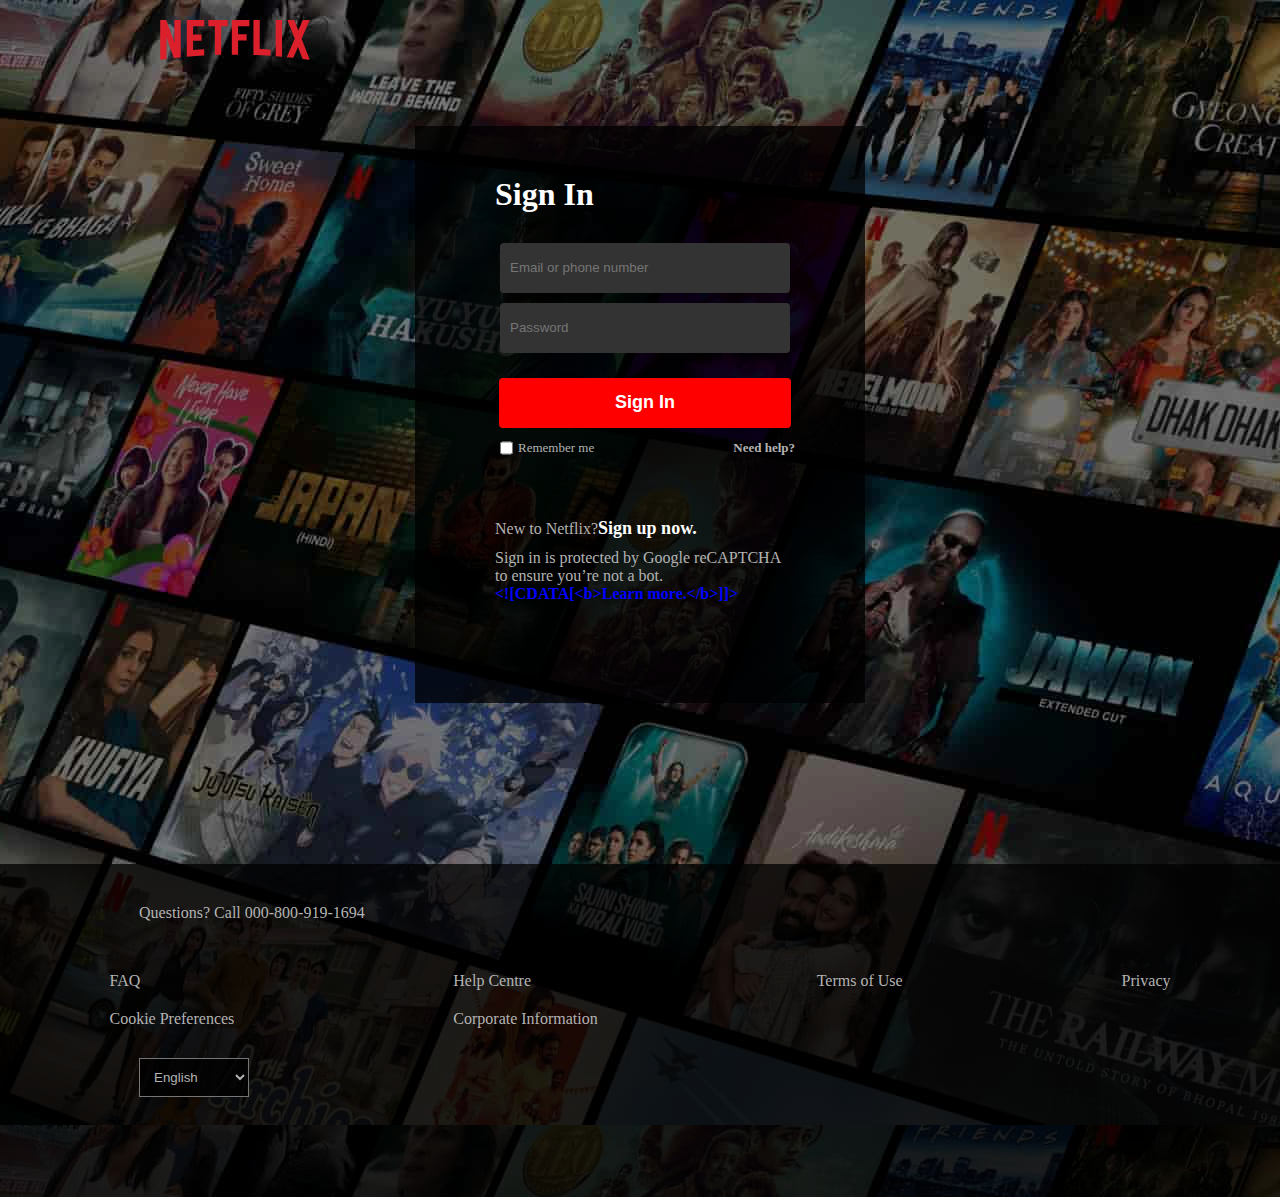
<file: login/index.html>
<!DOCTYPE html>
<html lang="en">
<head>
    <meta charset="UTF-8">
    <meta name="viewport" content="width=device-width, initial-scale=1.0">
    <link rel="stylesheet" href="style.css">
    <title>Document</title>
</head>
<body>
    <div class="front-container">
        <header>
          <div class="left">
            <img src="netflix.svg" alt="" />
          </div>
        </header>
        <section class="form-section">

          <div class="form-area">
            <div class="form">
              <h1>Sign In</h1>
              <div class="f-input">
                <input type="text" name="" id="" placeholder="Email or phone number">
                <input type="password" name="" id="" placeholder="Password">
                <button>Sign In</button>
                <div class="RemNeed">
                  <span class="rmee"><input type="checkbox" name="" id=""><p>Remember me</p> </span>
                  <span><a href="">Need help?</a></span>
                </div>
                <p class="p1">New to Netflix?<a href="">Sign up now.</a></p>
                <p class="p2">Sign in is protected by Google reCAPTCHA to ensure you’re not a bot. </p>
                <p class="p3">&lt;![CDATA[&lt;b&gt;Learn more.&lt;/b&gt;]]></p>
              </div>
            </div>
          </div>
        </section>
        </div>

        <footer>
          <p>Questions? Call 000-800-919-1694</p>
          <div class="f-box">
            <div class="boxes box1">
              <ul>
                <li><a href="">FAQ</a></li>
                <li><a href="">Cookie Preferences</a></li>
              </ul>
            </div>
            <div class="boxes box2">
              <ul>
              <li><a href="">Help Centre</a></li>
              <li><a href="">Corporate Information</a></li>
              </ul>
            </div>
            <div class="boxes box3">
              <ul>
                <li><a href="">Terms of Use</a></li>
              </ul>
            </div>
            <div class="boxes box4">
              <ul>
                <li><a href="">Privacy</a></li>
              </ul>
            </div>
          </div>
          <select>
            <option selected="">English</option>
            <option>हिन्दी</option></select>
        </footer>
</body>
</html>
</file>
<file: login/style.css>
* {
    margin: 0;
    padding: 0;
  }
  body{
    background-image: linear-gradient(
        0deg,
        rgba(0, 0, 0, 0.4),
        rgba(0, 0, 0, 0.4)
      ),
      url("background.jpg");
    /* background-size: cover; */
    background-position: top;
  }

  header {
    display: flex;
    padding-top: 20px;
    justify-content: space-between;
    color: #fff;
  }
  .left {
    margin-left: 160px;
  }
  .left img {
    width: 150px;
    height: auto;
  }
  .form-section{
    display: flex;
    justify-content: center;
    margin-top: 100px;
    margin-bottom: 100px;
  }
  .form-area{
    display: flex;
    justify-content: center;
    align-items: center;
    width: 600px;
    height: 500px;
  }
.form{
    width: 370px;
    display: flex;
    padding-left: 80px;
    flex-direction: column;
    background-color: rgba(0, 0, 0, 0.75);
    color: #b3b3b3;
}
.form h1{
  font-size: 32px;
  margin-top: 50px;
  color: #fff;
  margin-bottom: 15px;
}
.f-input{
  display: flex;
  flex-direction: column;
  padding-top: 10px;
  width: 300px;
}
.f-input input{
  margin: 5px;
  padding: 10px;
  border: none;
  height: 30px;
  border-radius: 4px;
  background: #333;
}
.f-input button{
  width: 292px;
  padding: 10px;
  margin-left: 4px;
  margin-top: 20px;
  height: 50px;
  border: none;
  border-radius: 4px;
  background-color: red;
  color: #fff;
  font-weight: bold;
  font-size: large;
}
.RemNeed{
  display: flex;
  justify-content: space-between;
  margin-top: 12px;
  font-size: small;
  color: #b3b3b3;
}
.RemNeed a{
  text-decoration: none;
  color: #b3b3b3;
  font-weight: bolder;
}
.rmee{
  display: flex;
  align-items: center;
  margin-top: -12px;
}
.f-input .p1{
    margin-top: 50px;
    color: #b3b3b3;
  }
  .f-input .p1 a{
    text-decoration: none;
    color: #fff;
    font-weight: bold;
    font-size: large;
  }
.f-input .p2{
    margin-top: 10px;
  }
.f-input .p3{
  font-weight: bold;    
  font-style: 15px;
  color: blue;
  padding-bottom: 100px;

  }
footer{
  background:rgba(0, 0, 0, 0.75);
  margin-top: 200px;
}
footer >p{
  color:#b3b3b3 ;
  margin-left: 139px;
  padding-top: 40px;
  padding-bottom: 40px;
}
.f-box{
  display: flex;
  justify-content: space-around;

}
.boxes li{
  list-style: none;
  padding: 10px 10px;
}
.boxes li>a{
  text-decoration: none;
  color: #b3b3b3;
}
footer select{
  color:#b3b3b3 ;
  margin-left: 139px;
  width: 110px;
  padding: 10px;
  margin-top: 20px;
  margin-bottom: 100px;
  background:rgba(0, 0, 0, 0.75);
}
</file>
